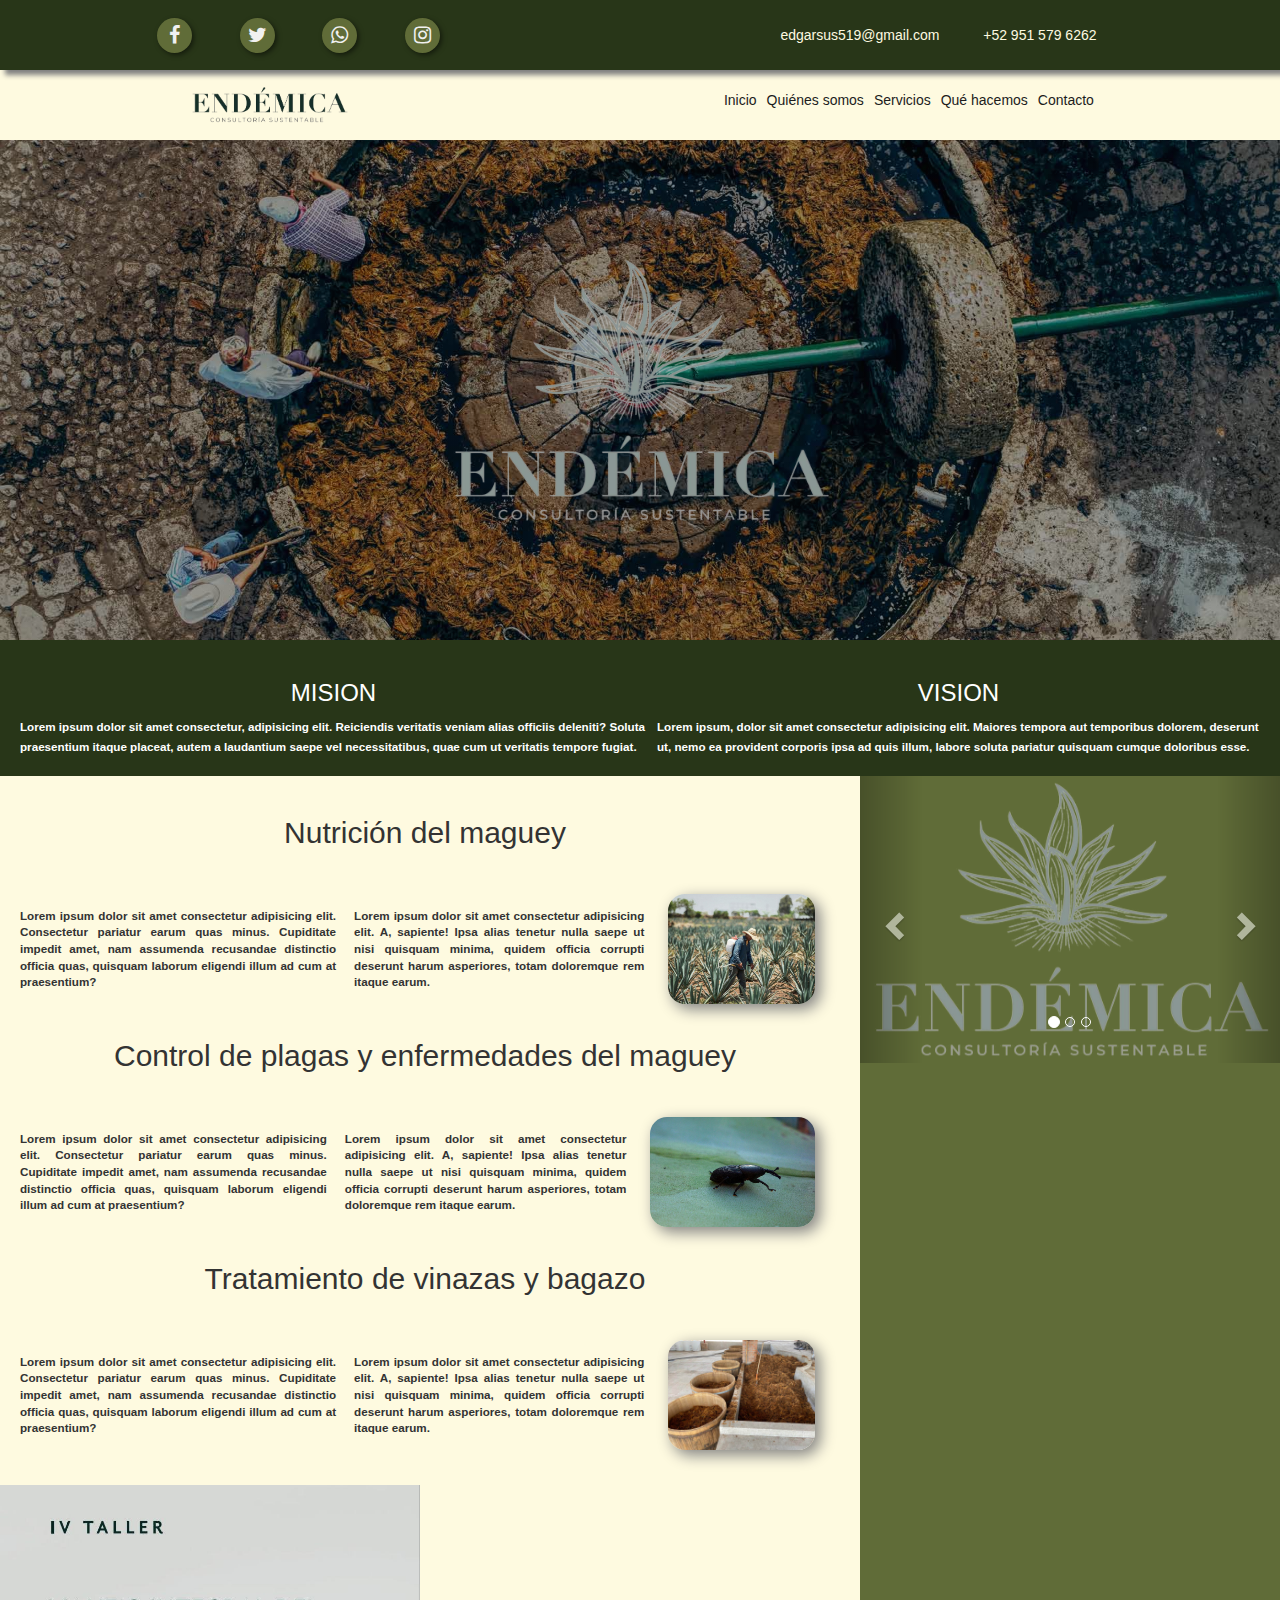
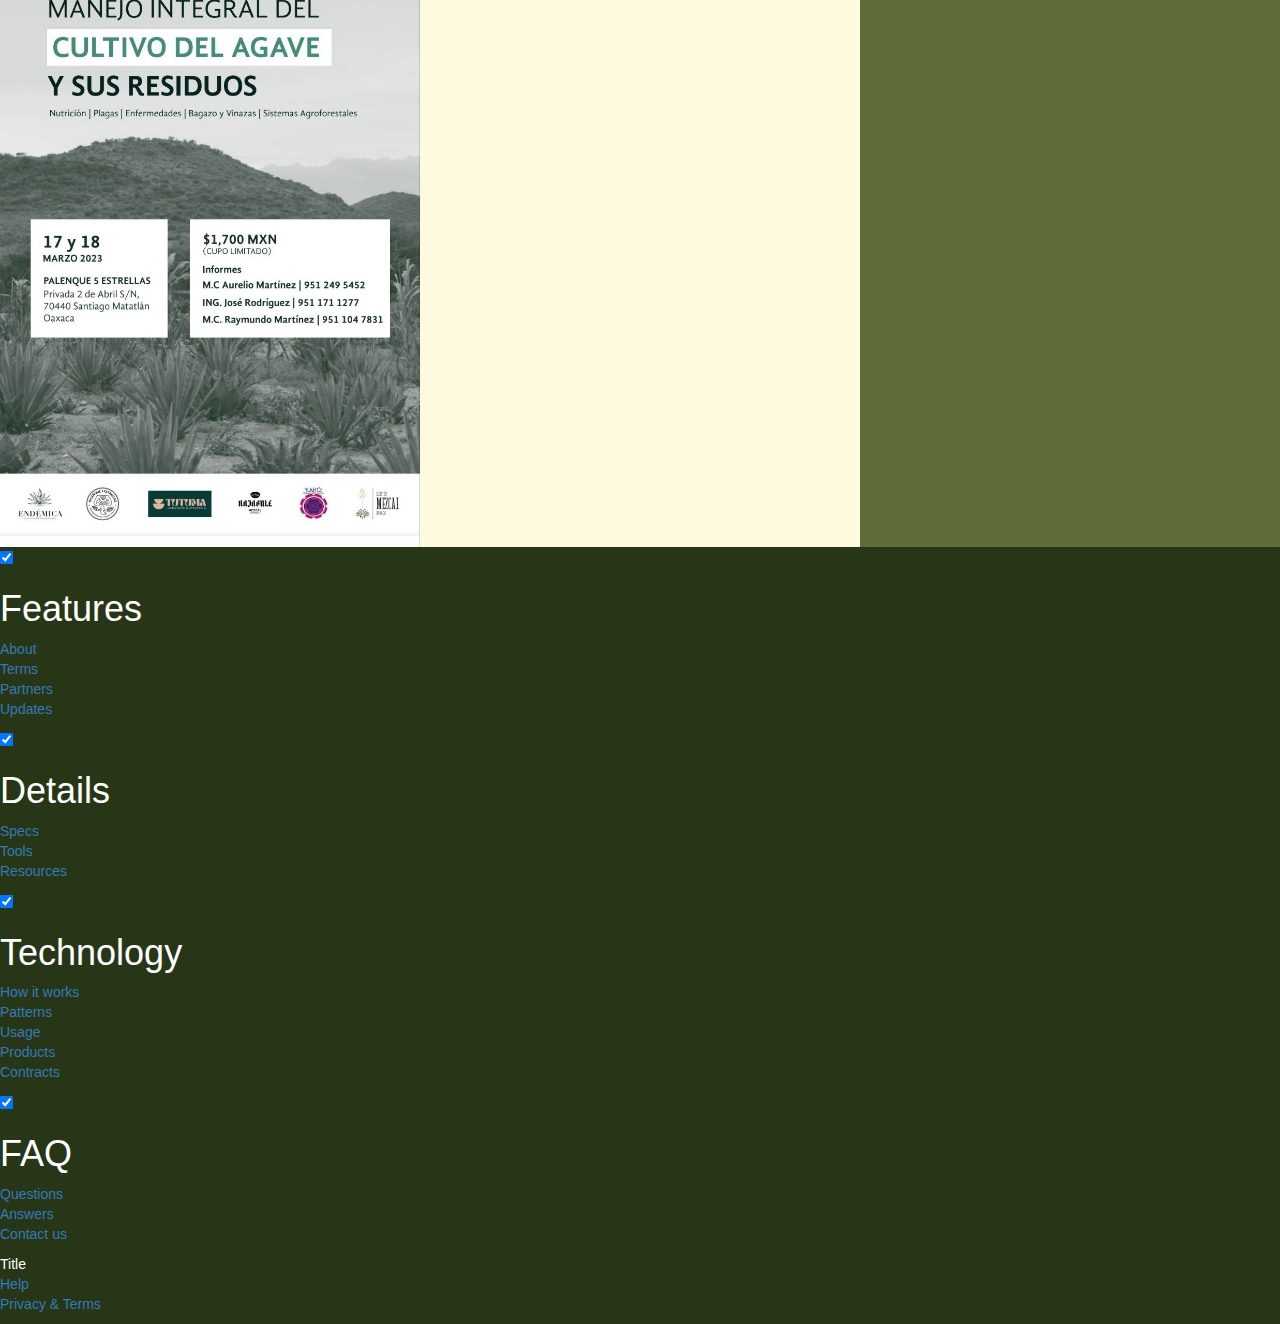
<file: index.html>
<!DOCTYPE html>
<html lang="en">
<head>
    <meta charset="UTF-8">
    <meta http-equiv="X-UA-Compatible" content="IE=edge">
    <meta name="viewport" content="width=device-width, initial-scale=1.0">
    <link rel="stylesheet" href="./styles.css">

    <link rel="stylesheet" href="https://fonts.googleapis.com/icon?family=Material+Icons">
    <link rel="stylesheet" href="https://code.getmdl.io/1.3.0/material.indigo-pink.min.css">
    <script defer src="https://code.getmdl.io/1.3.0/material.min.js"></script>
    <!-- <link rel="stylesheet" href="https://fonts.googleapis.com/icon?family=Material+Icons">
    <link rel="stylesheet" href="https://code.getmdl.io/1.3.0/material.indigo-pink.min.css">
    <script defer src="https://code.getmdl.io/1.3.0/material.min.js"></script> -->

    <link rel="preconnect" href="https://fonts.googleapis.com">
    <link rel="preconnect" href="https://fonts.gstatic.com" crossorigin>
    <link href="https://fonts.googleapis.com/css2?family=Roboto+Slab:wght@300&display=swap" rel="stylesheet">


    <link rel="stylesheet" href="https://cdn.jsdelivr.net/npm/bootstrap-icons@1.10.3/font/bootstrap-icons.css">

    <link rel="stylesheet" href="https://stackpath.bootstrapcdn.com/font-awesome/4.7.0/css/font-awesome.min.css">

    <link rel="stylesheet" href="https://maxcdn.bootstrapcdn.com/bootstrap/3.4.1/css/bootstrap.min.css">
    <script class="letra" src="https://ajax.googleapis.com/ajax/libs/jquery/3.6.4/jquery.min.js"></script>
    <script src="https://maxcdn.bootstrapcdn.com/bootstrap/3.4.1/js/bootstrap.min.js"></script>
    
    <title>Endemica</title>
</head>
<body>

    <div class="contenedor">

        <header class="header1">

            <div class="redesycontacto">
                
                <div class="buttons">
                    <a href="#" class="fa fa-facebook"></a>
                    <a href="#" class="fa fa-twitter"></a>
                    <a href="#" class="fa fa-whatsapp"></a>
                    <a href="#" class="fa fa-instagram"></a>
                </div>
            </div>


                <div class="contacto">
                <a href="mailito:edgarsus@gmail.com" class=links1 >edgarsus519@gmail.com</a>
                <a href="tel:+88383838"class=links1>+52 951 579 6262</a>
                </div>
        </header>

        <header class="header2">
            <img class="img2" src="./assets/endemicaqa.png" alt="Logo">
            <button id="abrir" class="abrir-menu"><i class="bi bi-list"></i></button>
            <nav class="nav" id="nav">
                <button class="cerrar-menu" id="cerrar"><i class="bi bi-x"></i></button>
                <ul class="nav-list">
                    <li><a href="#"class=links2>Inicio</a></li>
                    <li><a href="#"class=links2>Quiénes somos</a></li>
                    <li><a href="#"class=links2>Servicios</a></li>
                    <li><a href="#"class=links2>Qué hacemos</a></li>
                    <li><a href="#"class=links2>Contacto</a></li>
                </ul>
            </nav>
        </header>

        <main class="portada">
            <img src="./assets/image.png" alt="" class="logo2">
         
        </main>

        <main class="nosotros">

            <div class="MISION">
                <center><H3>MISION</H3></center>
                <b>Lorem ipsum dolor sit amet consectetur, adipisicing elit. Reiciendis veritatis veniam alias officiis deleniti? Soluta praesentium itaque placeat, autem a laudantium saepe vel necessitatibus, quae cum ut veritatis tempore fugiat.</b>
            </div>

            <div class="VISION">
                <center><H3>VISION</H3></center>
                <b>Lorem ipsum, dolor sit amet consectetur adipisicing elit. Maiores tempora aut temporibus dolorem, deserunt ut, nemo ea provident corporis ipsa ad quis illum, labore soluta pariatur quisquam cumque doloribus esse.</b>
            </div>

            
        </main>

        <main class="contenido">
            <div class="servicios_">
                <h2>Nutrición del maguey</h2><br>
                <div class="textos">
                <b>Lorem ipsum dolor sit amet consectetur adipisicing elit. Consectetur pariatur earum quas minus. Cupiditate impedit amet, nam assumenda recusandae distinctio officia quas, quisquam laborum eligendi illum ad cum at praesentium?</b>
                <br>
                <b>Lorem ipsum dolor sit amet consectetur adipisicing elit. A, sapiente! Ipsa alias tenetur nulla saepe ut nisi quisquam minima, quidem officia corrupti deserunt harum asperiores, totam doloremque rem itaque earum.</b>
                <img class="imagen_servicios" src="./assets/nutricion.jpg" alt="">
            </div>
            </div>

            <div class="servicios_">
                <h2>Control de plagas y enfermedades del maguey</h2><br>
                <div class="textos">
                <b>Lorem ipsum dolor sit amet consectetur adipisicing elit. Consectetur pariatur earum quas minus. Cupiditate impedit amet, nam assumenda recusandae distinctio officia quas, quisquam laborum eligendi illum ad cum at praesentium?</b>
                <br>
                <b>Lorem ipsum dolor sit amet consectetur adipisicing elit. A, sapiente! Ipsa alias tenetur nulla saepe ut nisi quisquam minima, quidem officia corrupti deserunt harum asperiores, totam doloremque rem itaque earum.</b>
                <img class="imagen_servicios" src="./assets/plaga2.jpg" alt="">
            </div>
            </div>

            <div class="servicios_">      
                <h2>Tratamiento de vinazas y bagazo</h2><br>
                <div class="textos">
                <b>Lorem ipsum dolor sit amet consectetur adipisicing elit. Consectetur pariatur earum quas minus. Cupiditate impedit amet, nam assumenda recusandae distinctio officia quas, quisquam laborum eligendi illum ad cum at praesentium?</b>
                <br>
                <b>Lorem ipsum dolor sit amet consectetur adipisicing elit. A, sapiente! Ipsa alias tenetur nulla saepe ut nisi quisquam minima, quidem officia corrupti deserunt harum asperiores, totam doloremque rem itaque earum.</b>
                <img class="imagen_servicios" src="./assets/bagazo.jpg" alt="">
            </div>
            </div>   
            
        </main>

        <aside class="sidebar">
            <div class="carousel">
                <div id="myCarousel" class="carousel slide" data-ride="carousel">
                  <!-- Indicators -->
                  <ol class="carousel-indicators">
                    <li data-target="#myCarousel" data-slide-to="0" class="active"></li>
                    <li data-target="#myCarousel" data-slide-to="1"></li>
                    <li data-target="#myCarousel" data-slide-to="2"></li>
                  </ol>
              
                  <!-- Wrapper for slides -->
                  <div class="carousel-inner">
                    <div class="item active">
                      <img src="./assets/image.png" alt="Los Angeles" style="width:100%;">
                    </div>
              
                    <div class="item">
                      <img src="./assets/bagazo.jpg" alt="Chicago" style="width:100%;">
                    </div>
                  
                    <div class="item">
                      <img src="./assets/nutricion.jpg" alt="New york" style="width:100%;">
                    </div>
                  </div>
              
                  <!-- Left and right controls -->
                  <a class="left carousel-control" href="#myCarousel" data-slide="prev">
                    <span class="glyphicon glyphicon-chevron-left"></span>
                    <span class="sr-only">Previous</span>
                  </a>
                  <a class="right carousel-control" href="#myCarousel" data-slide="next">
                    <span class="glyphicon glyphicon-chevron-right"></span>
                    <span class="sr-only">Next</span>
                  </a>
                </div>
              </div>


        </aside>

        <div class="widget-1">

            <div class="carruselcurso">
                <div class="cursos">
                  <img src="./assets/photo_2023-05-22_17-14-30.jpg" alt="Los Angeles" style="width:100%;">
                </div>

        </div>
        </div>

        <div class="widget-2">
            <!-- <h3>GALERIA</h3> -->


                <!-- <div class="carruselcurso">
                    <div class="cursos">
                      <img src="./assets/photo_2023-05-22_17-14-30.jpg" alt="Los Angeles" style="width:100%;">
                    </div>
    
                </div> -->
            
           


        </div>

        <footer class="footer" class="mdl-mega-footer">
            <div class="mdl-mega-footer__middle-section">
          
              <div class="mdl-mega-footer__drop-down-section">
                <input class="mdl-mega-footer__heading-checkbox" type="checkbox" checked>
                <h1 class="mdl-mega-footer__heading">Features</h1>
                <ul class="mdl-mega-footer__link-list">
                  <li><a href="#">About</a></li>
                  <li><a href="#">Terms</a></li>
                  <li><a href="#">Partners</a></li>
                  <li><a href="#">Updates</a></li>
                </ul>
              </div>
          
              <div class="mdl-mega-footer__drop-down-section">
                <input class="mdl-mega-footer__heading-checkbox" type="checkbox" checked>
                <h1 class="mdl-mega-footer__heading">Details</h1>
                <ul class="mdl-mega-footer__link-list">
                  <li><a href="#">Specs</a></li>
                  <li><a href="#">Tools</a></li>
                  <li><a href="#">Resources</a></li>
                </ul>
              </div>
          
              <div class="mdl-mega-footer__drop-down-section">
                <input class="mdl-mega-footer__heading-checkbox" type="checkbox" checked>
                <h1 class="mdl-mega-footer__heading">Technology</h1>
                <ul class="mdl-mega-footer__link-list">
                  <li><a href="#">How it works</a></li>
                  <li><a href="#">Patterns</a></li>
                  <li><a href="#">Usage</a></li>
                  <li><a href="#">Products</a></li>
                  <li><a href="#">Contracts</a></li>
                </ul>
              </div>
          
              <div class="mdl-mega-footer__drop-down-section">
                <input class="mdl-mega-footer__heading-checkbox" type="checkbox" checked>
                <h1 class="mdl-mega-footer__heading">FAQ</h1>
                <ul class="mdl-mega-footer__link-list">
                  <li><a href="#">Questions</a></li>
                  <li><a href="#">Answers</a></li>
                  <li><a href="#">Contact us</a></li>
                </ul>
              </div>
          
            </div>
          
            <div class="mdl-mega-footer__bottom-section">
              <div class="mdl-logo">Title</div>
              <ul class="mdl-mega-footer__link-list">
                <li><a href="#">Help</a></li>
                <li><a href="#">Privacy & Terms</a></li>
              </ul>
            </div>
          
          </footer>


        <!-- <footer class="footer">
         
    
            <div class="caja3">
              
                <ul>
                    <h2>
                        Enlaces
                    </h2>
    
                    <li>
                        Datos
                    </li>
                    <li>
                        Publicaciones
                    </li>
                    <li>
                        Portal de <br> Obligaciones <br> de Transparencia
                    </li>
                    <li>
                        PNT
                    </li>
                    <li>
                        INAI
                    </li>
                    <li>
                        Alerta
                    </li>
                    <li>
                        Denuncia
                    </li>
    
                </ul>             
            </div>
    
            <div class="caja3">
               
                <div class="col">
                    <h2>¿Qué es gob.mx?</h2>
                    <p>Es el portal único de trámites, <br> información y participación <br> ciudadana. <br> Leer más</p>
                    <a href=""class="link2">Temas</a><br>
                    <a href=""class="link2">Declaración de Accesibilidad</a><br>
                    <a href=""class="link2">Aviso de privacidad</a><br>
                    <a href=""class="link2">Aviso de privacidad simplificado</a><br>
                    <a href=""class="link2">Términos y Condiciones</a><br>

                </div>            
            </div>
    
            <div class="caja3">
            
                <div class="col">
                    <h2>Contacto</h2>
                    <a href="#"class="link2">Dudas e información a <br> atencion.ciudadana@semarnat.gob.mx</a>
                    <div class="col">
                    <h2>Síguenos <br> en</h2>
                    <p>F T</p>               
            </div>
           </div>
            </div>
            
        

        </footer> -->
    </div>
    <script src="./endemica.js"></script>
</body>
</html>
</file>
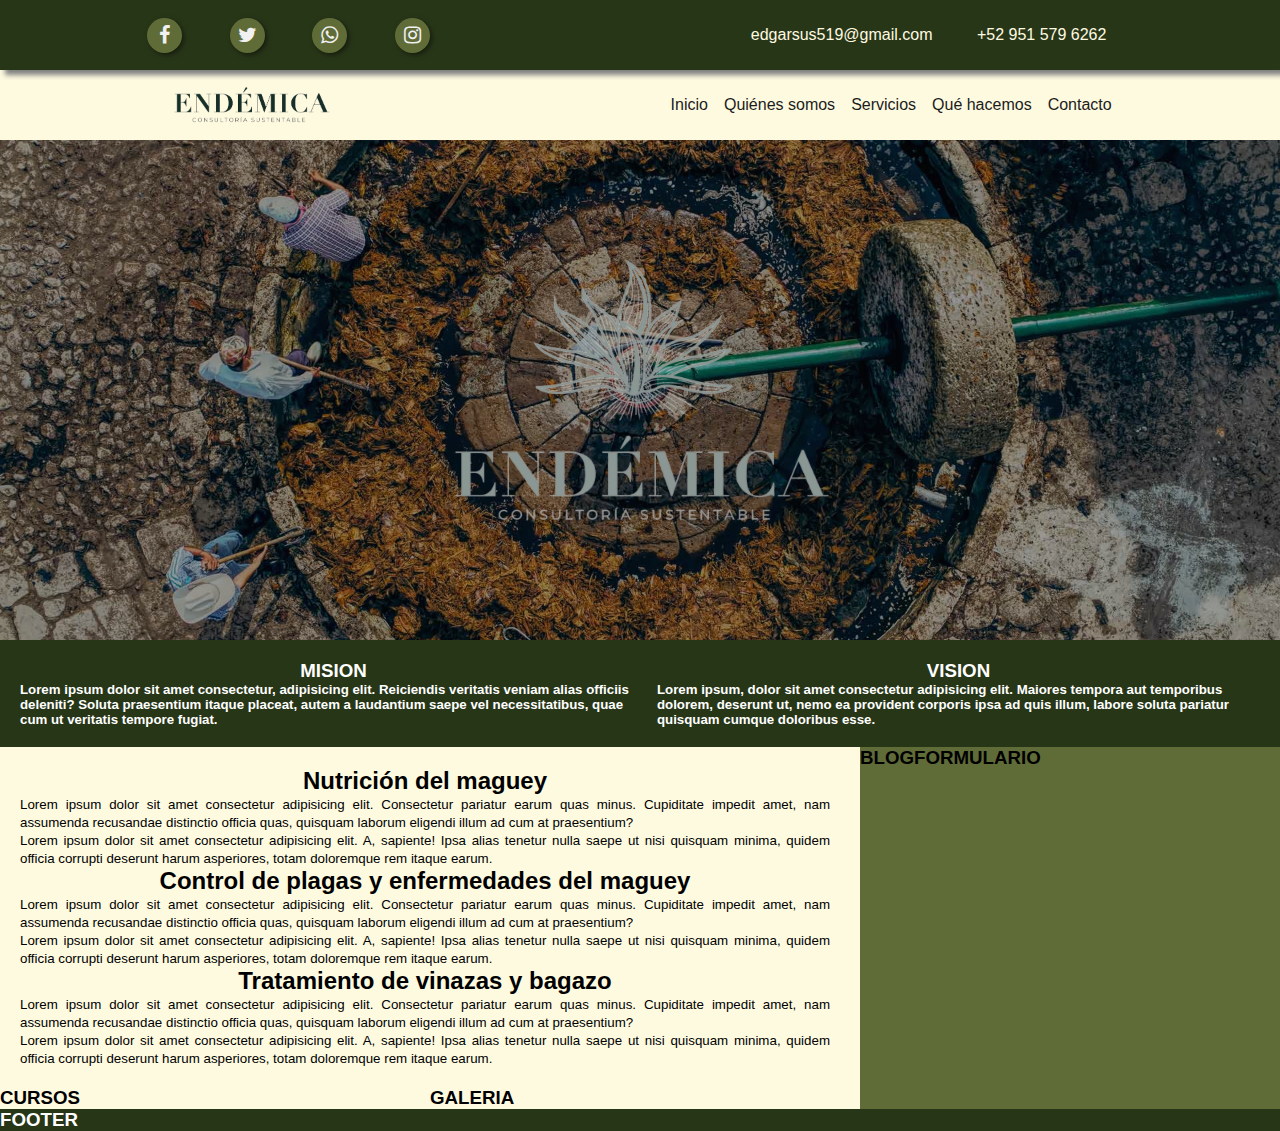
<file: endemica.html>
<!DOCTYPE html>
<html lang="en">
<head>
    <meta charset="UTF-8">
    <meta http-equiv="X-UA-Compatible" content="IE=edge">
    <meta name="viewport" content="width=device-width, initial-scale=1.0">
    <link rel="stylesheet" href="./styles.css">

    <link rel="preconnect" href="https://fonts.googleapis.com">
<link rel="preconnect" href="https://fonts.gstatic.com" crossorigin>
<link href="https://fonts.googleapis.com/css2?family=Roboto+Slab:wght@300&display=swap" rel="stylesheet">

<link rel="stylesheet" href="https://cdn.jsdelivr.net/npm/bootstrap-icons@1.10.3/font/bootstrap-icons.css">

    <link rel="stylesheet" href="https://stackpath.bootstrapcdn.com/font-awesome/4.7.0/css/font-awesome.min.css">
    <title>Endemica</title>
</head>
<body>

    <div class="contenedor">

        <header class="header1">

            <div class="redesycontacto">
                
                <div class="buttons">
                    <a href="#" class="fa fa-facebook"></a>
                    <a href="#" class="fa fa-twitter"></a>
                    <a href="#" class="fa fa-whatsapp"></a>
                    <a href="#" class="fa fa-instagram"></a>
                </div>
            </div>


                <div class="contacto">
                <a href="mailito:edgarsus@gmail.com" class=links1 >edgarsus519@gmail.com</a>
                <a href="tel:+88383838"class=links1>+52 951 579 6262</a>
                </div>


            
        </header>

        <header class="header2">
            <img class="img2" src="./assets/endemicaqa.png" alt="Logo">
            <button id="abrir" class="abrir-menu"><i class="bi bi-list"></i></button>
            <nav class="nav" id="nav">
                <button class="cerrar-menu" id="cerrar"><i class="bi bi-x"></i></button>
                <ul class="nav-list">
                    <li><a href="#"class=links2>Inicio</a></li>
                    <li><a href="#"class=links2>Quiénes somos</a></li>
                    <li><a href="#"class=links2>Servicios</a></li>
                    <li><a href="#"class=links2>Qué hacemos</a></li>
                    <li><a href="#"class=links2>Contacto</a></li>
                </ul>
            </nav>
        </header>

        <main class="portada">
            <img src="./assets/image.png" alt="" class="logo2">
         
        </main>

        <main class="nosotros">

            <div class="MISION">
                <center><H3>MISION</H3></center>
                <h5>Lorem ipsum dolor sit amet consectetur, adipisicing elit. Reiciendis veritatis veniam alias officiis deleniti? Soluta praesentium itaque placeat, autem a laudantium saepe vel necessitatibus, quae cum ut veritatis tempore fugiat.</h5>
            </div>

            <div class="VISION">
                <center><H3>VISION</H3></center>
                <h5>Lorem ipsum, dolor sit amet consectetur adipisicing elit. Maiores tempora aut temporibus dolorem, deserunt ut, nemo ea provident corporis ipsa ad quis illum, labore soluta pariatur quisquam cumque doloribus esse.</h5>
            </div>

            
        </main>

        <main class="contenido">
            <h2>Nutrición del maguey</h2>
            <b>Lorem ipsum dolor sit amet consectetur adipisicing elit. Consectetur pariatur earum quas minus. Cupiditate impedit amet, nam assumenda recusandae distinctio officia quas, quisquam laborum eligendi illum ad cum at praesentium?</b>
            <br>
            <b>Lorem ipsum dolor sit amet consectetur adipisicing elit. A, sapiente! Ipsa alias tenetur nulla saepe ut nisi quisquam minima, quidem officia corrupti deserunt harum asperiores, totam doloremque rem itaque earum.
            </b>

            <h2>Control de plagas y enfermedades del maguey</h2>
            <b>Lorem ipsum dolor sit amet consectetur adipisicing elit. Consectetur pariatur earum quas minus. Cupiditate impedit amet, nam assumenda recusandae distinctio officia quas, quisquam laborum eligendi illum ad cum at praesentium?</b>
            <br>
            <b>Lorem ipsum dolor sit amet consectetur adipisicing elit. A, sapiente! Ipsa alias tenetur nulla saepe ut nisi quisquam minima, quidem officia corrupti deserunt harum asperiores, totam doloremque rem itaque earum.
            </b>

            <h2>Tratamiento de vinazas y bagazo</h2>
            <b>Lorem ipsum dolor sit amet consectetur adipisicing elit. Consectetur pariatur earum quas minus. Cupiditate impedit amet, nam assumenda recusandae distinctio officia quas, quisquam laborum eligendi illum ad cum at praesentium?</b>
            <br>
            <b>Lorem ipsum dolor sit amet consectetur adipisicing elit. A, sapiente! Ipsa alias tenetur nulla saepe ut nisi quisquam minima, quidem officia corrupti deserunt harum asperiores, totam doloremque rem itaque earum.
            </b>






            
        </main>

        <aside class="sidebar">
            <h3>BLOG</h3>
        <h3>FORMULARIO</h3>
        </aside>
        

        <div class="widget-1">
            <h3>CURSOS</h3>
        </div>

        <div class="widget-2">
            <h3>GALERIA</h3>
        </div>

        <footer class="footer">
            <h3>FOOTER</h3>
        </footer>
    </div>
    
</body>
</html>
</file>
<file: styles.css>
/* .contenedor{
    width: 0;
    height: 0;
} */

body{
    margin: 0px;
    padding: 0px;
    font-family: 'Roboto Slab', serif;
}


body{
    background: #fefae0;
}



.contenedor{
    width: 100%; /*ancho de __*/
    max-width: 1400px;  /*ancho maximo */
    margin: 0px auto 0px auto;   /*el auto es para centar la pagina*/ 
    display: grid;
    grid-gap: 0px 10px;  /*gap son los espaciados entre contenidos, solo aplica para partes internas*/
    grid-template-columns: repeat(3, 1fr); /* es decir 3 de una fraccion de el espacio disponible  */
    grid-template-rows: repeat(7, auto); /*es decir 7 filas de medida automatica*/

	grid-template-areas: "header1 header1 header1"
                         "header2 header2 header2"
                         "portada portada portada"
						 "nosotros nosotros nosotros"
						 "contenido contenido sidebar"
                         "widget-1 widget-2 sidebar"
                         "footer footer footer";
}

.contenedor > div,
.contenedor .header1,
.contenedor .header2,
.contenedor .portada,
.contenedor .nosotros,
.contenedor .contenido,
.contenedor .sidebar,
.contenedor .widget-1,
.contenedor .widget-2,
.contenedor .footer {
	background: #fff;
	padding: 0px;
	border-radius: 0px;
}
/* como solo se lo aplica a los divs debemos
especificar los demas contenedores*/ 

.contenedor .header1 {
	background: #283618;
    
	color: #fff;
	/* grid-column-start: 1;
    grid-column-end: 4;  */
    /* empieza en la colunna uno y
    yermina e la 4 o podemos pner -1 para abarcar toda la fila*/
    height: 70px;
    /* display: flex;
    align-items: center;
    justify-content: center; */
    grid-area: header1;
    /* display: flex;
    justify-content: space-around; */
    box-shadow: 5px 5px 5px gray;
    display: flex;
    align-items: center;
    justify-content: space-around;
}



.redesycontacto{
    display: flex;
    /* flex-direction: row; */
    justify-content: space-between;
    /* justify-content: space-around; */
    margin: -30px;

}

.buttons{
    display: flex;
    align-items: start;
    justify-content: flex-start;

}



.buttons {
  min-width: 330px;
  display: flex;
  justify-content: space-around;
}

.buttons a {
  text-decoration: none;
  font-size: 20px;
  width: 35px;
  height: 35px;
  line-height: 35px;
  text-align: center;
  background: #606c38;
  color: #f1f1f1;
  border-radius: 50%;
  box-shadow: 2px 2px 5px rgba(0, 0, 0, .5);
  transition: all .4s ease-in-out;
}

.buttons a:hover {
  transform: scale(1.2);
}

.contacto{
    /* display: flex;
    
    align-items: center; */
    
}

.horario{
    text-decoration: none;
    display: flex;
    justify-content:end ;
    margin: 0px 230px 0px 0px;
    
}

.links1{
    color: #fefae0;
    margin: 20px;
    outline: none;
    text-decoration: none;
}

.contenedor .header2 {
	background: #fefae0;
	color: #fff;
                        /* grid-column-start: 1;
                        grid-column-end: 4; */
     grid-area: header2;
    display: flex;
    justify-content: space-around;
    align-items: center;
    margin-top: 15px;
    margin-bottom: 15px;
    
}

.links2{
    color:#283618;

}


.logo2{
    width: 90%;
    max-width: 400px;
}


.img2{
    height: 40px;

}

/* .menu{
    display: flex;
    align-self: center;
}  */


* {
    margin: 0;
    padding: 0;
    box-sizing: border-box;
    font-family: sans-serif;
}

header {
    display: flex;
    align-items: center;
    justify-content: space-between;
    padding: 2rem;
    background-color: #fefae0;
}

.logo {
    max-width: 5rem;
}

.nav-list {
    list-style-type: none;
    display: flex;
    gap: 1rem;
}

.nav-list li a {
    text-decoration: none;
    color: #1c1c1c;
}

.abrir-menu,
.cerrar-menu {
    display: none;
}

@media screen and (max-width: 770px) {
    .abrir-menu,
    .cerrar-menu {
        display: block;
        border: 0;
        font-size: 1.25rem;
        background-color: transparent;
        cursor: pointer;
    }

    .abrir-menu {
        color: #1c1c1c;
    }

    .cerrar-menu {
        color: #fefae0;
    }

    .nav {
        opacity: 0;
        visibility: hidden;
        display: flex;
        flex-direction: column;
        align-items: end;
        gap: 1rem;
        position: absolute;
        top: 0;
        right: 0;
        bottom: 0;
        background-color: #606c38;
        padding: 2rem;
        box-shadow: 0 0 0 100vmax rgba(0, 0, 0, .5);
    }

    .nav.visible {
        opacity: 1;
        visibility: visible;
    }
    
    .nav-list {
        flex-direction: column;
        align-items: end;
    }

    .nav-list li a {
        color: #fefae0;
    }
}



















.contenedor .portada{
    /* background: #e04f0b; */
	color: #fff;
    grid-column-start: 1;
    grid-column-end: 4;
    grid-area: portada;

    background-image: linear-gradient(rgba(5,7,12,0.40),rgba(5,7,12,0.40)),
    url(./assets/MezcalPor.jpg);

    background-repeat: no-repeat;
    background-position: center;
    background-size: cover;

    height: 500px;

    display: flex;
    flex-direction: row;
    justify-content: space-around;
    align-items: center;
}




.contenedor .nosotros{
    background: #283618;
	color: #fff;
    grid-column-start: 1;
    grid-column-end: 4;
    grid-area: nosotros;
    display: flex;
    justify-content: flex-start;
    grid-gap: 10px;
    padding: 20px;
}

.contenedor .contenido{
    /* grid-column: span 2; */
    grid-area: contenido;
    background: #fefae0;
    padding: 20px;
    text-align: justify;
    


    
    

} /*hacemos esto para que el contenodo abarque 
2 columnas*/

.imagen_servicios{
    height: 110px;
    display: flex;
    margin: 15px;
    border-radius: 17px;
    box-shadow: 5px 5px 15px gray;
    
}

/* .servicios_{
    ////////////////////////////////////////////////////////
} */

/* ////////////////////////////////////////////////////////// */
.form-register {
    width: 400px;
    background: #24303c;
    padding: 30px;
    margin: auto;
    margin-top: 100px;
    border-radius: 4px;
    font-family: 'calibri';
    color: white;
    box-shadow: 7px 13px 37px #000;
  }
  
  .form-register h4 {
    font-size: 22px;
    margin-bottom: 20px;
  }
  
  .controls {
    width: 100%;
    background: #24303c;
    padding: 10px;
    border-radius: 4px;
    margin-bottom: 16px;
    border: 1px solid #1f53c5;
    font-family: 'calibri';
    font-size: 18px;
    color: white;
  }
  
  .form-register p {
    height: 40px;
    text-align: center;
    font-size: 18px;
    line-height: 40px;
  }
  
  .form-register a {
    color: white;
    text-decoration: none;
  }
  
  .form-register a:hover {
    color: white;
    text-decoration: underline;
  }
  
  .form-register .botons {
    width: 100%;
    background: #1f53c5;
    border: none;
    padding: 12px;
    color: white;
    margin: 16px 0;
    font-size: 16px;
  }

/* ////////////////////////////////////////////////////////// */


h2{
    text-align: center;
}

b{
    font-weight: 300;
    font-size:smaller;
}

.textos,
.imagen_servicios{
    display: flex;
    column-gap: 9px;
    align-items: center;

}
/* /////////////////////////////////////////////////////// */
.demo-card-image.mdl-card {
    width: 256px;
    height: 256px;
    background: url('./assets/endemicaq.png') center / cover;
  }
  .demo-card-image > .mdl-card__actions {
    height: 52px;
    padding: 16px;
    background: rgba(0, 0, 0, 0.2);
  }
  .demo-card-image__filename {
    color: #fff;
    font-size: 14px;
    font-weight: 500;
  }

/* //////////////////////////////////////////// */
.demo-card-event.mdl-card {
    width: 256px;
    height: 256px;
    background: #3E4EB8;
  }
  .demo-card-event > .mdl-card__actions {
    border-color: rgba(255, 255, 255, 0.2);
  }
  .demo-card-event > .mdl-card__title {
    align-items: flex-start;
  }
  .demo-card-event > .mdl-card__title > h4 {
    margin-top: 10px;
  }
  .demo-card-event > .mdl-card__actions {
    display: flex;
    box-sizing:border-box;
    align-items: center;
  }
  .demo-card-event > .mdl-card__actions > .material-icons {
    padding-right: 10px;
  }
  .demo-card-event > .mdl-card__title,
  .demo-card-event > .mdl-card__actions,
  .demo-card-event > .mdl-card__actions > .mdl-button {
    color: #fff;
  }
/* //////////////////////////////// */


.contenedor .sidebar{
    /* ahora para que abarque 2 columnas hacemos 
    lo siguiente*/
    grid-column: 3/4;
    /* para centrar el texto de forma horizontal
    y vertical podemos usar flexbox*/
    background: #606c38;
    text-align: center;
    display: flex;
    align-items: first baseline;

    /* para abrcar las 2 filas agregamos */
    min-height: 100px;
    /* grid-row: span 2;  */
    /* o 2/4*/
    grid-area: sidebar;
}

.contenedor .widget-1
.contenedor .widget-2{
    background: #3e6549;
    color: #ffffff;
    height: 100px;
    text-align: center;
    /* para alinear texto usamos flexbox*/
    display: flex;
    align-items: center;
    justify-content: center;
    
}

.contenedor{
    background-color: #fefae0;
}

.contenedor .widget-1{
    grid-area: widget-1 ;
    background: #fefae0;
}


.contenedor .widget-2{
    grid-area: widget-2 ;
    background: #fefae0;

}




.contenedor .footer{
	background: #283618;
    background: #;
    color: #fff;
    /* grid-column: span 3; */
    grid-area: footer;
}

/* .footer{
    font-family: 'Bitter', serif;
    font-family: 'Open Sans', sans-serif;
    background-color: #13322B;
    display: flex;
    justify-content: space-around;
} */

.link2{
    color: #ffffff;
}

.caja3{
    color: white;
}

/* @media screen and (max-width:768px) { 
    .contenedor .contenido {
        grid-column: span 3;
    }
    .contenedor .sidebar{
        grid-column: 1 / -1;
    }
    .contenedor .widget-1{
        grid-column: span 2;
    }

} */

@media screen and (max-width:768px){
    .contenedor{
        grid-template-areas:
         "header1 header1 header1"
        "header2 header2 header2"
        "portada portada portada"
        "nosotros nosotros nosotros"
        "contenido contenido contenido"
        "sidebar sidebar sidebar"
        "widget-1 widget-2 widget-2 "
        "footer footer footer";
    }
}

@media screen and (max-width:768px){
    .contenedor .header1 {
        display: flex;
        flex-direction: column;
        align-items: center;
       
        height: 100px;
    }


    .buttons {
        min-width: 330px;
        display: flex;
        justify-content: space-around;
        margin-top: 35px;
        margin-bottom: 30px;
    }

    .contacto{
        display: flex;
        flex-direction: column;
       
    }

    .links1{
        color: #fefae0;
        margin: 0px;
        outline: none;
        text-decoration: none;
        margin-top: 5px;
        display:flex;
        justify-content: center;

  
    }

    .logo2{
        width: 90%;
        max-width: 430px;
    }

    .textos,
    .imagen_servicios{
        display: flex;
        flex-wrap: wrap;
        justify-content: center;
    }    
}
</file>
